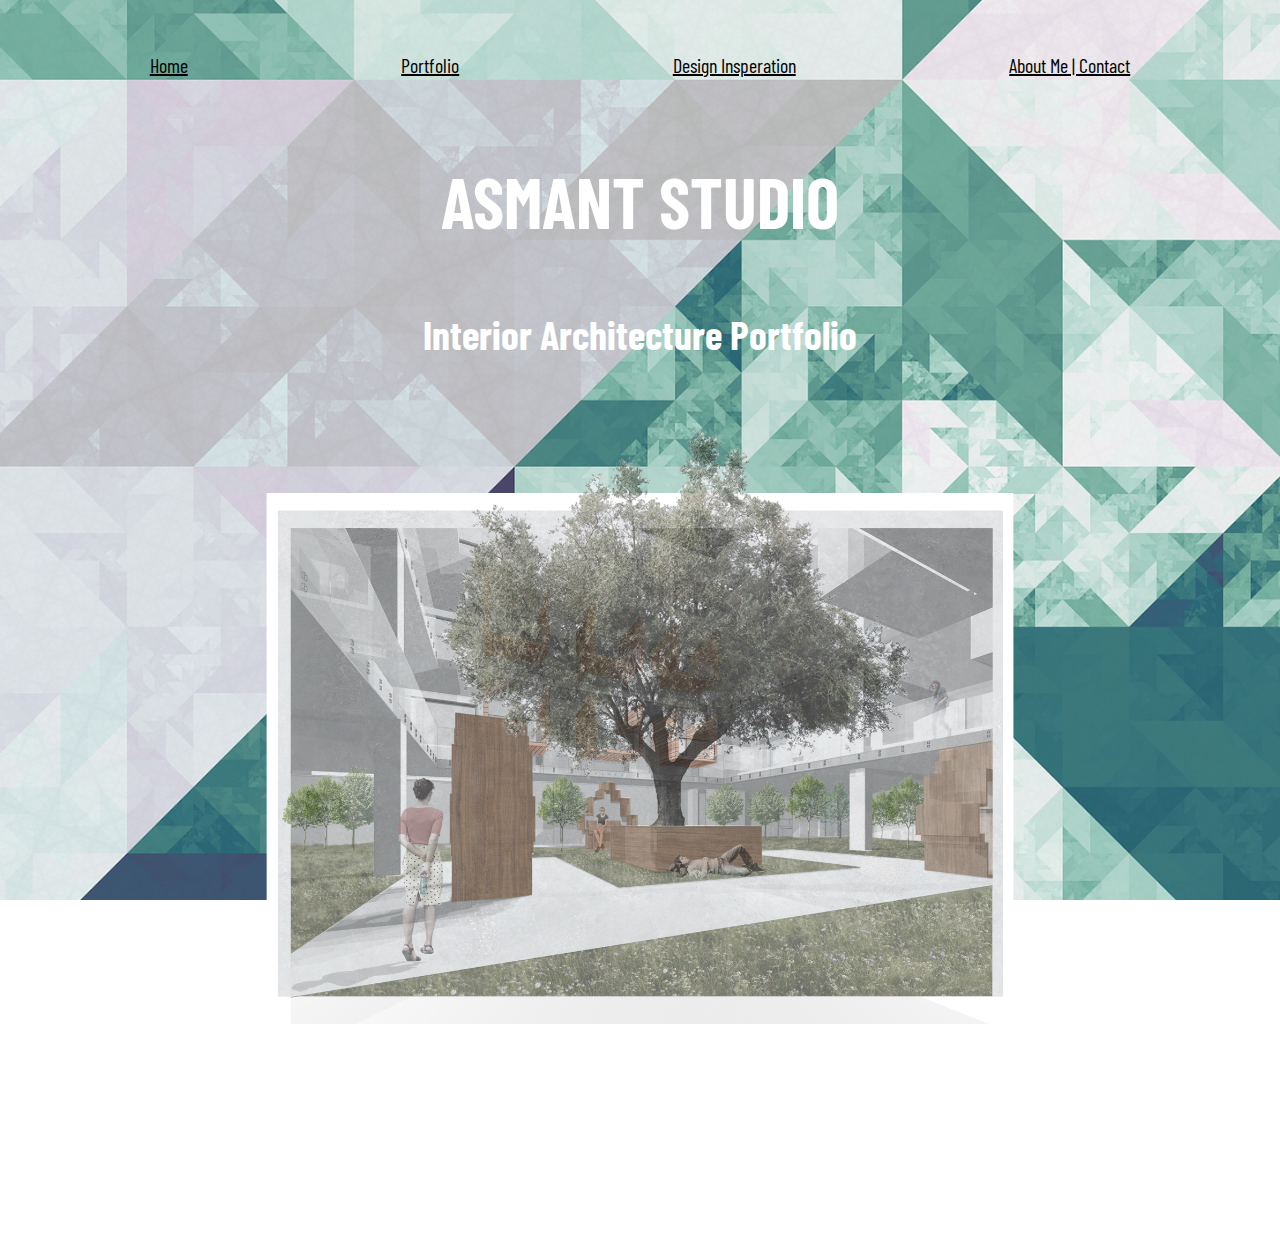
<file: index.html>
<!DOCTYPE html>
<html lang="en">
<head>
    <meta charset="UTF-8">
    <title>Asmant Studio</title>
    <link rel="stylesheet" type="text/css" href="main.css">
<style>

a:link {
  color: black;
}

a:visited {
  color:black;
}

a:hover {
  color: white;
}

a:active {
  color: white;
}

</style>

</style>
</head>
<body>
</head>
<body>
    
   
    <div class="header">
        <div class="box1"><a href="index.html">Home</a></div>
        <div class="box2"><a href="designwork.html">Portfolio</a></div>
        <div class="box3"><a href="designinspo.html">Design Insperation</a></div>
        <div class="box4"><a href="aboutme.html">About Me | Contact</a></div>
    </div>
    
    
<h1>ASMANT STUDIO</h1>

<h2>Interior Architecture Portfolio</h2>

<br>

<img class="maintree" src= "maintree.png" alt="Interior Visual">

<br>
<br>
<br>
<br>
<br>
<br>
<br>
<br>
<br>
<br>
<br>

</body>
</html>
</file>
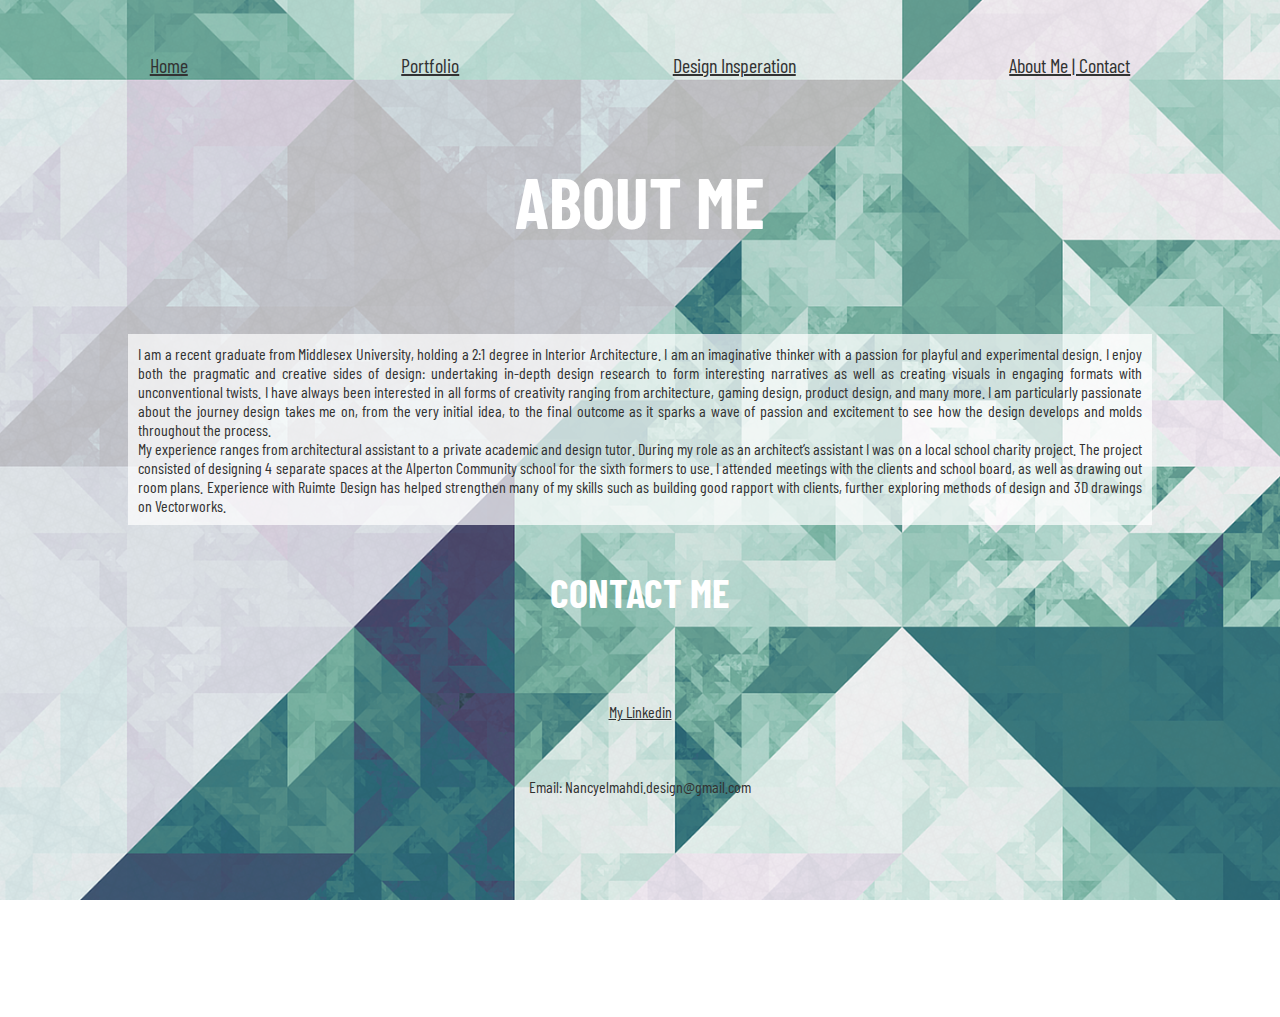
<file: aboutme.html>
<!DOCTYPE html>
<html lang="en">
<head>
    <meta charset="UTF-8">
     <title>Document</title>
     <link rel="stylesheet" type="text/css" href="main.css">

     <style>

        a:link {
          color: black;
        }
        
        a:visited {
          color:black;
        }
        
        a:hover {
          color: white;
        }
        
        a:active {
          color: white;
        }
        
        </style>

</head>
<body>
    
    <div class="header">
        <div class="box1"><a href="index.html">Home</a></div>
        <div class="box2"><a href="designwork.html">Portfolio</a></div>
        <div class="box3"><a href="designinspo.html">Design Insperation</a></div>
        <div class="box4"><a href="aboutme.html">About Me | Contact</a></div>
    </div>

    <h1>ABOUT ME</h1>
<br>

<p class = "introduction">
    I am a recent graduate from Middlesex University, holding a 2:1 degree in Interior Architecture. I am an imaginative thinker with a passion for playful and experimental design. I enjoy both the pragmatic and creative sides of design: undertaking in-depth design research to form interesting narratives as well as creating visuals in engaging formats with unconventional twists.  I have always been interested in all forms of creativity ranging from architecture, gaming design, product design, and many more. I am particularly passionate about the journey design takes me on, from the very initial idea, to the final outcome as it sparks a wave of passion and excitement to see how the design develops and molds throughout the process. 
    <br>
    My experience ranges from architectural assistant to a private academic and design tutor. During my role as an architect’s assistant I was on a local school charity project. The project consisted of designing 4 separate spaces at the Alperton Community school for the sixth formers to use. I attended meetings with the clients and school board, as well as drawing out room plans. Experience with Ruimte Design has helped strengthen many of my skills such as building good rapport with clients, further exploring methods of design and 3D drawings on Vectorworks. 

</p>

<h2> CONTACT ME</h2>

<br>
<head>
    

     <style>

        a:link {
            color:rgb(50, 50, 50);
        }
        
        a:visited {
            color:rgb(50, 50, 50);
        }
        
        a:hover {
          color: white;
        }
        
        a:active {
          color: white;
        }
        
        </style>

</head>
<body>

<div class="contact">
    <div class="box1"><a href="https://www.linkedin.com/in/nancy-el-mahdi-048aa51a2/" target ="profile">My Linkedin</a></div>

</div>

<p class="email">
    Email: Nancyelmahdi.design@gmail.com
</p>
<br>
<br>
<br>
<br>
<br>
<br>
<br>
<br>
<br>

</body>
</html>
</file>
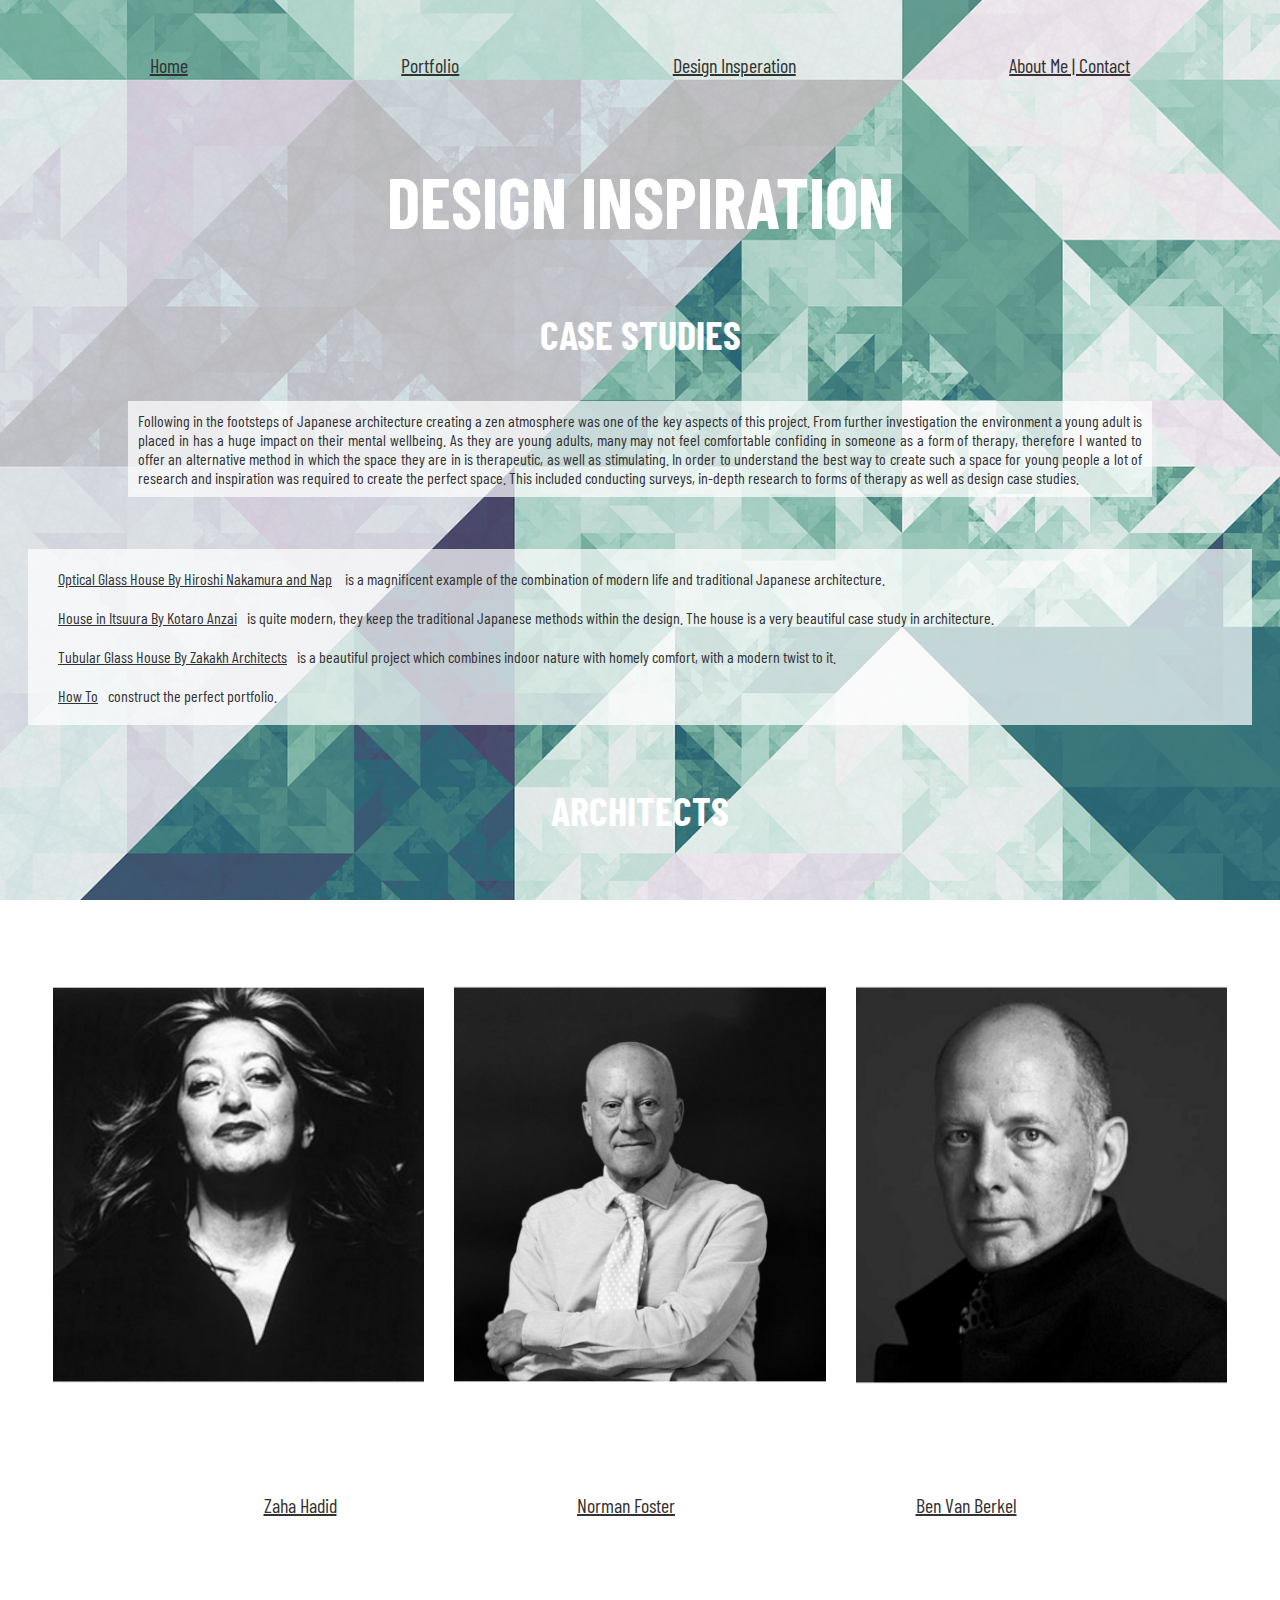
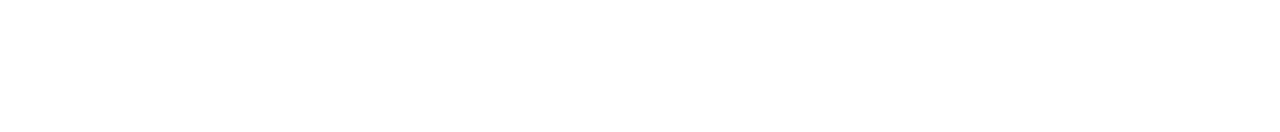
<file: designinspo.html>
<!DOCTYPE html>
<html lang="en">
<head>
    <meta charset="UTF-8">
    <title>Document</title>
    <link rel="stylesheet" type="text/css" href="main.css">

    <style>

        a:link {
          color: black;
        }
        
        a:visited {
          color:black;
        }
        
        a:hover {
          color: white;
        }
        
        a:active {
          color: white;
        }
        
        </style>

</head>
<body>
    
    <div class="header">
        <div class="box1"><a href="index.html">Home</a></div>
        <div class="box2"><a href="designwork.html">Portfolio</a></div>
        <div class="box3"><a href="designinspo.html">Design Insperation</a></div>
        <div class="box4"><a href="aboutme.html">About Me | Contact</a></div>
    </div>

<h1>DESIGN INSPIRATION</h1>

<h2>CASE STUDIES</h2>

<P class= "inspiration">
    Following in the footsteps of Japanese architecture creating a zen atmosphere was one of the key aspects of this project. From further investigation the environment a young adult is placed in has a huge impact on their mental wellbeing. As they are young adults, many may not feel comfortable confiding in someone as a form of therapy, therefore I wanted to offer an alternative method in which the space they are in is therapeutic, as well as stimulating. 
    In order to understand the best way to create such a space for young people a lot of research and inspiration was required to create the perfect space. This included conducting surveys, in-depth research to forms of therapy as well as design case studies. 
    

</P>


<br>
<head>
    

     <style>

        a:link {
            color:rgb(50, 50, 50);
        }
        
        a:visited {
            color:rgb(50, 50, 50);
        }
        
        a:hover {
          color: white;
        }
        
        a:active {
          color: white;
        }
        
        </style>

</head>
<body>

<br>
<div class="casestudy">
    <div class="case1"><a href = "https://www.dezeen.com/2013/01/27/optical-glass-house-by-hiroshi-nakamura-nap/" target= "Glass House">Optical Glass House By Hiroshi Nakamura and Nap</a> is a magnificent example of the combination of modern life and traditional Japanese architecture. </div>
    <div class="case2"><a href = "https://www.arch2o.com/house-itsuura-life-style-koubou/ " target= "Glass House"> House in Itsuura By Kotaro Anzai</a>is quite modern, they keep the traditional Japanese methods within the design. The house is a very beautiful case study in architecture. </div>
    <div class="case3"><a href = "https://www.woodz.co/journal/tubular-glass-house/" target= "Tubular Glass House"> Tubular Glass House By Zakakh Architects</a>is a beautiful project which combines indoor nature with homely comfort, with a modern twist to it.</div>
    <div class="case4"><a href = "https://www.youtube.com/watch?v=JU8HEsUMrW0" target= "portfolio video"> How To</a>construct the perfect portfolio.</div>
</div>



<br>





<h2>ARCHITECTS</h2>
<br>




<div class="row">
    <div class="architect">
      <img src= "zahahadid.png" alt="arch1" style="width:100%">
    </div>
    <div class="architect">
      <img src= "normanfoster.png" alt="arch2" style="width:100%">
    </div>
    <div class="architect">
      <img src= "van.png" alt="arch3" style="width:100%">
    </div>
  </div>

 
 
  <div class="pics">
    <div class="box1"><a href = "https://www.zaha-hadid.com/" target= "zaha"> Zaha Hadid</a></div>
    <div class="box2"><a href = "https://www.fosterandpartners.com/ " target= "norman"> Norman Foster</a></div>
    <div class="box3"><a href = "https://www.unstudio.com/ " target= "ben">Ben Van Berkel</a></div>
</div>
<br>
<br>
<br>
<br>
<br>
<br>
<br>
<br>
<br>
</body>
</html>
</file>
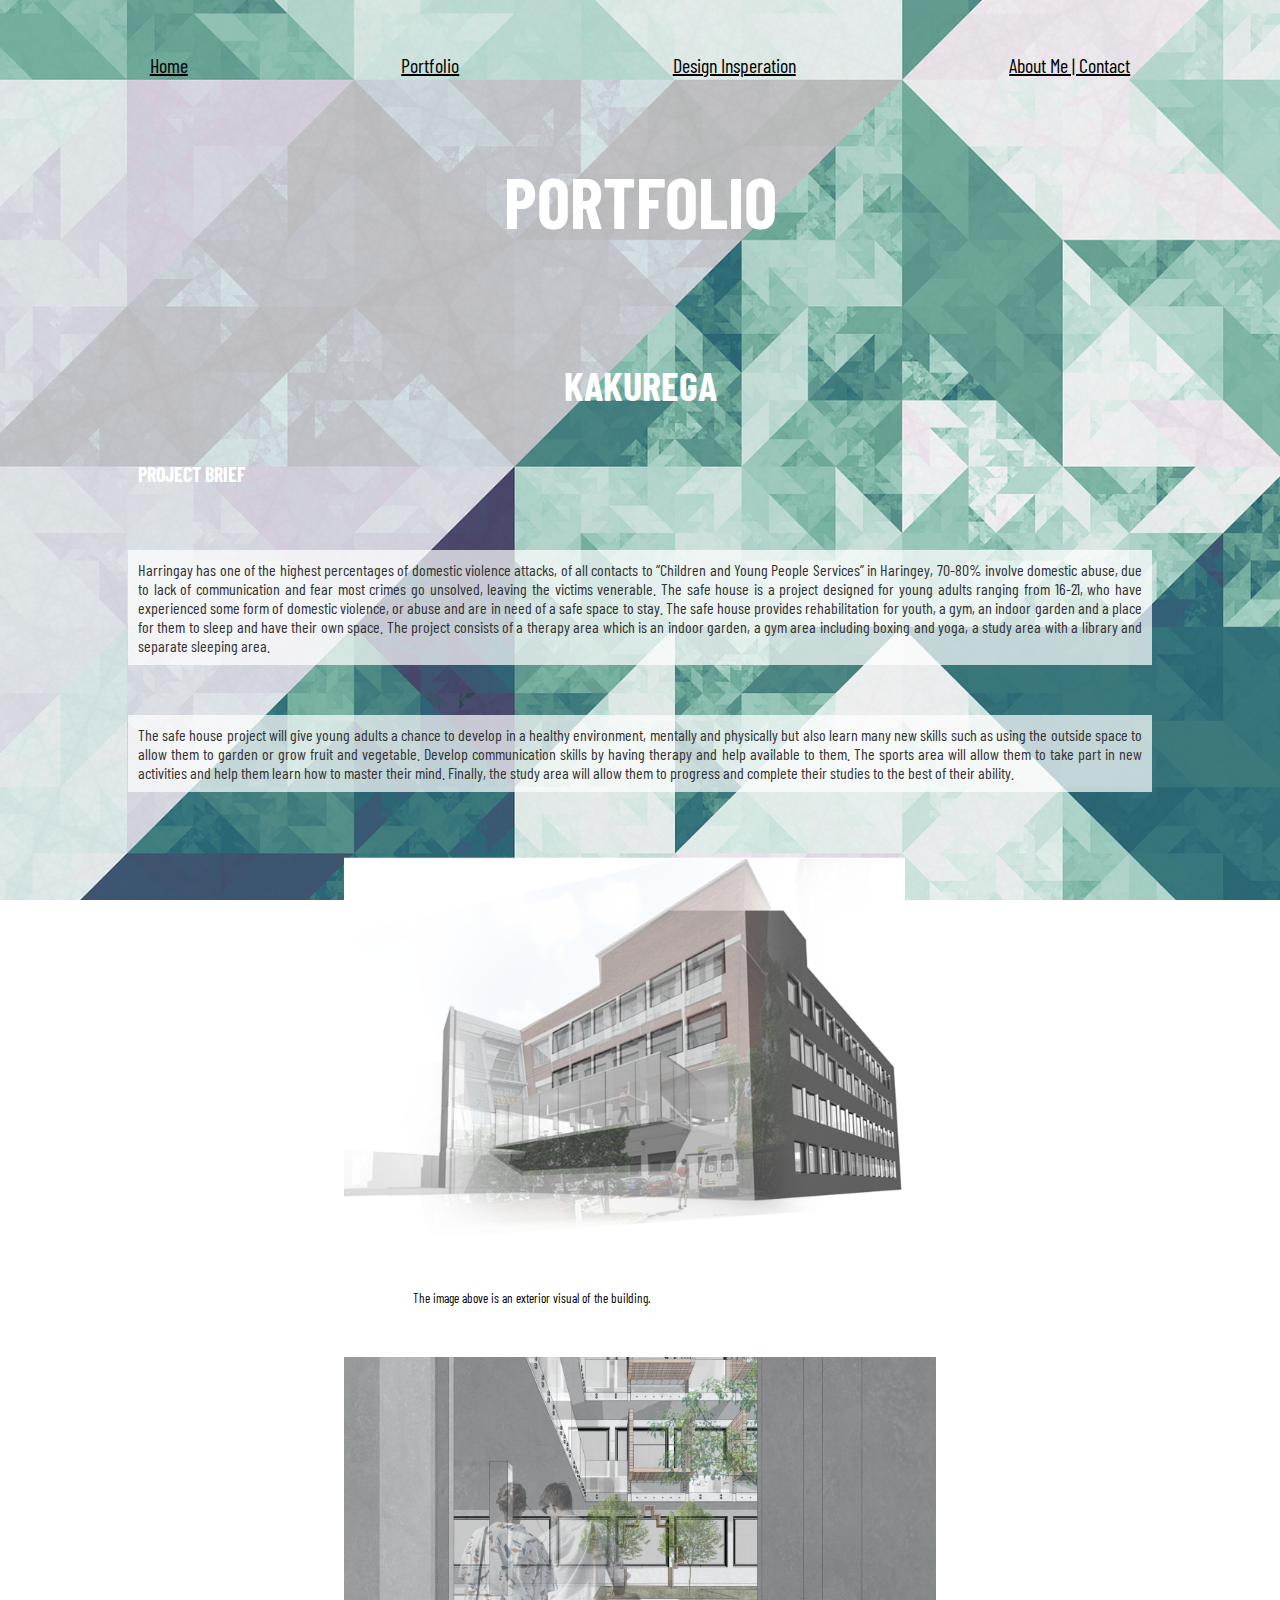
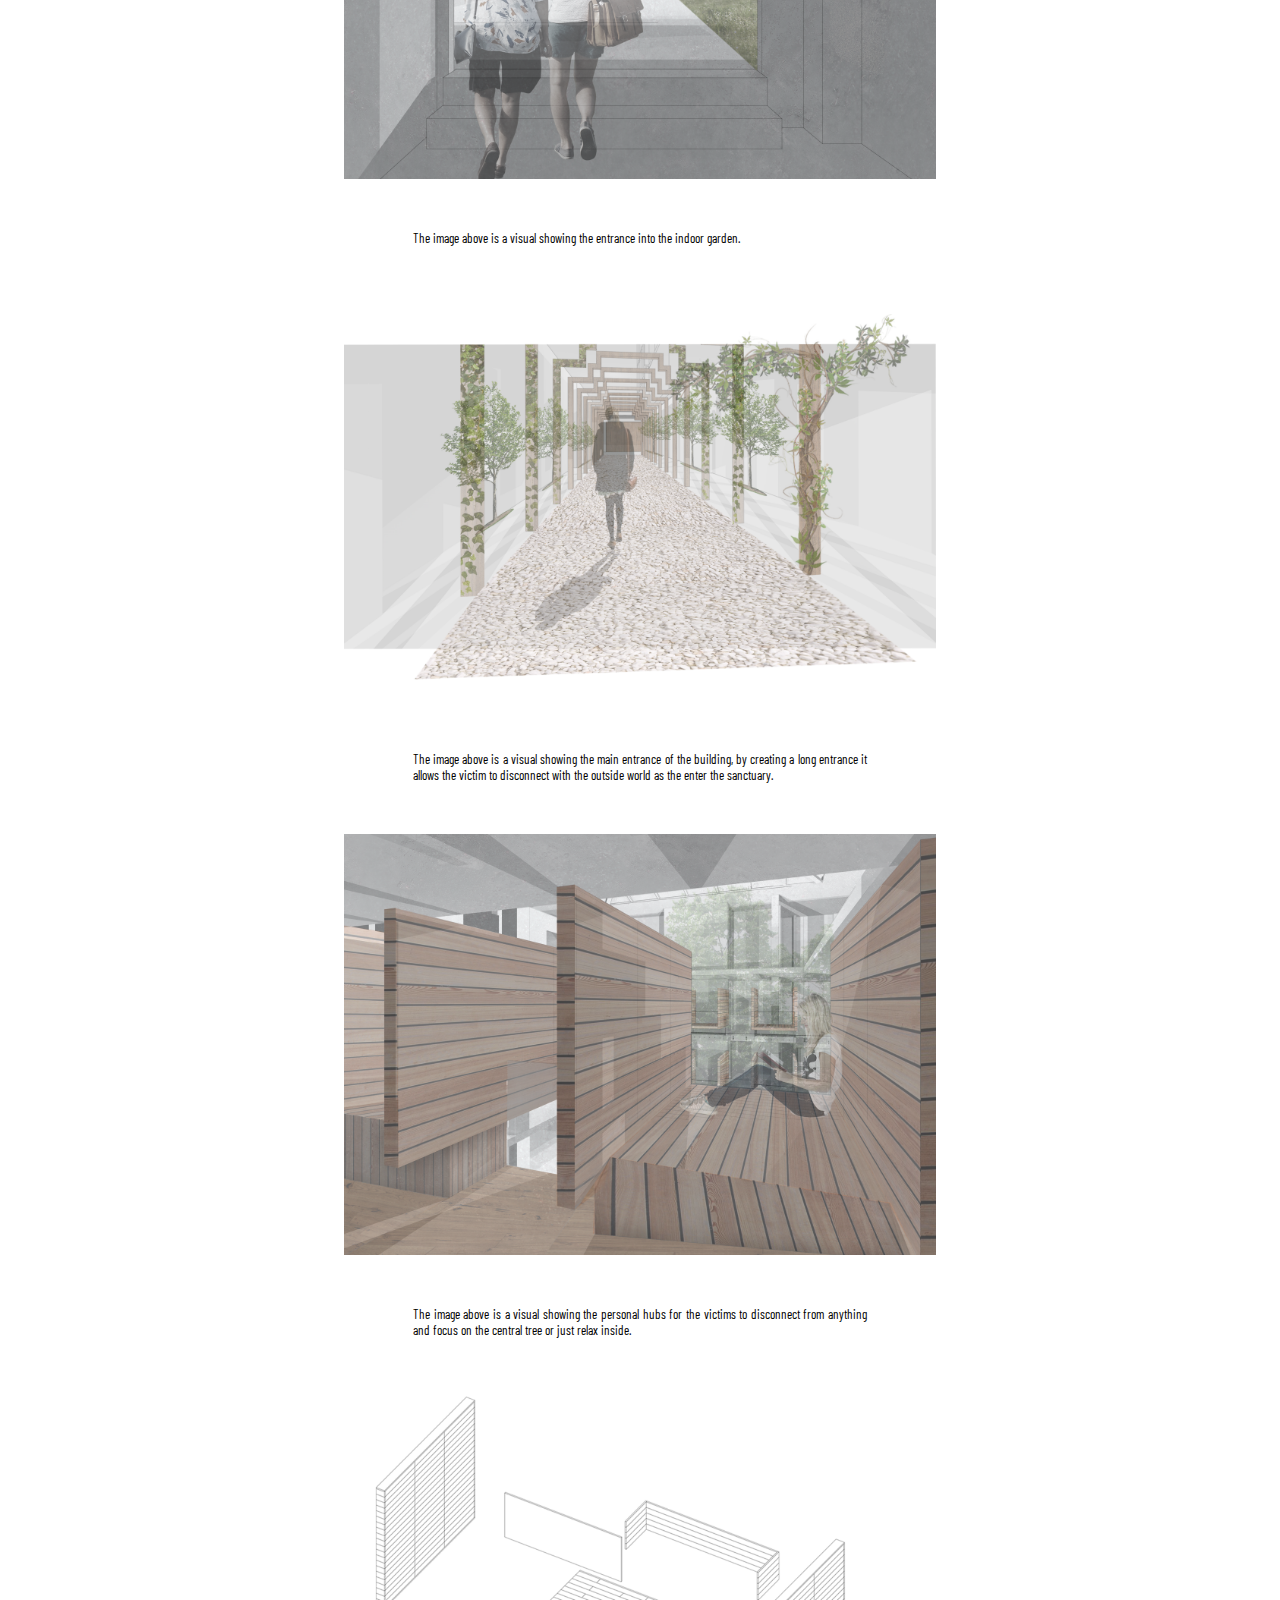
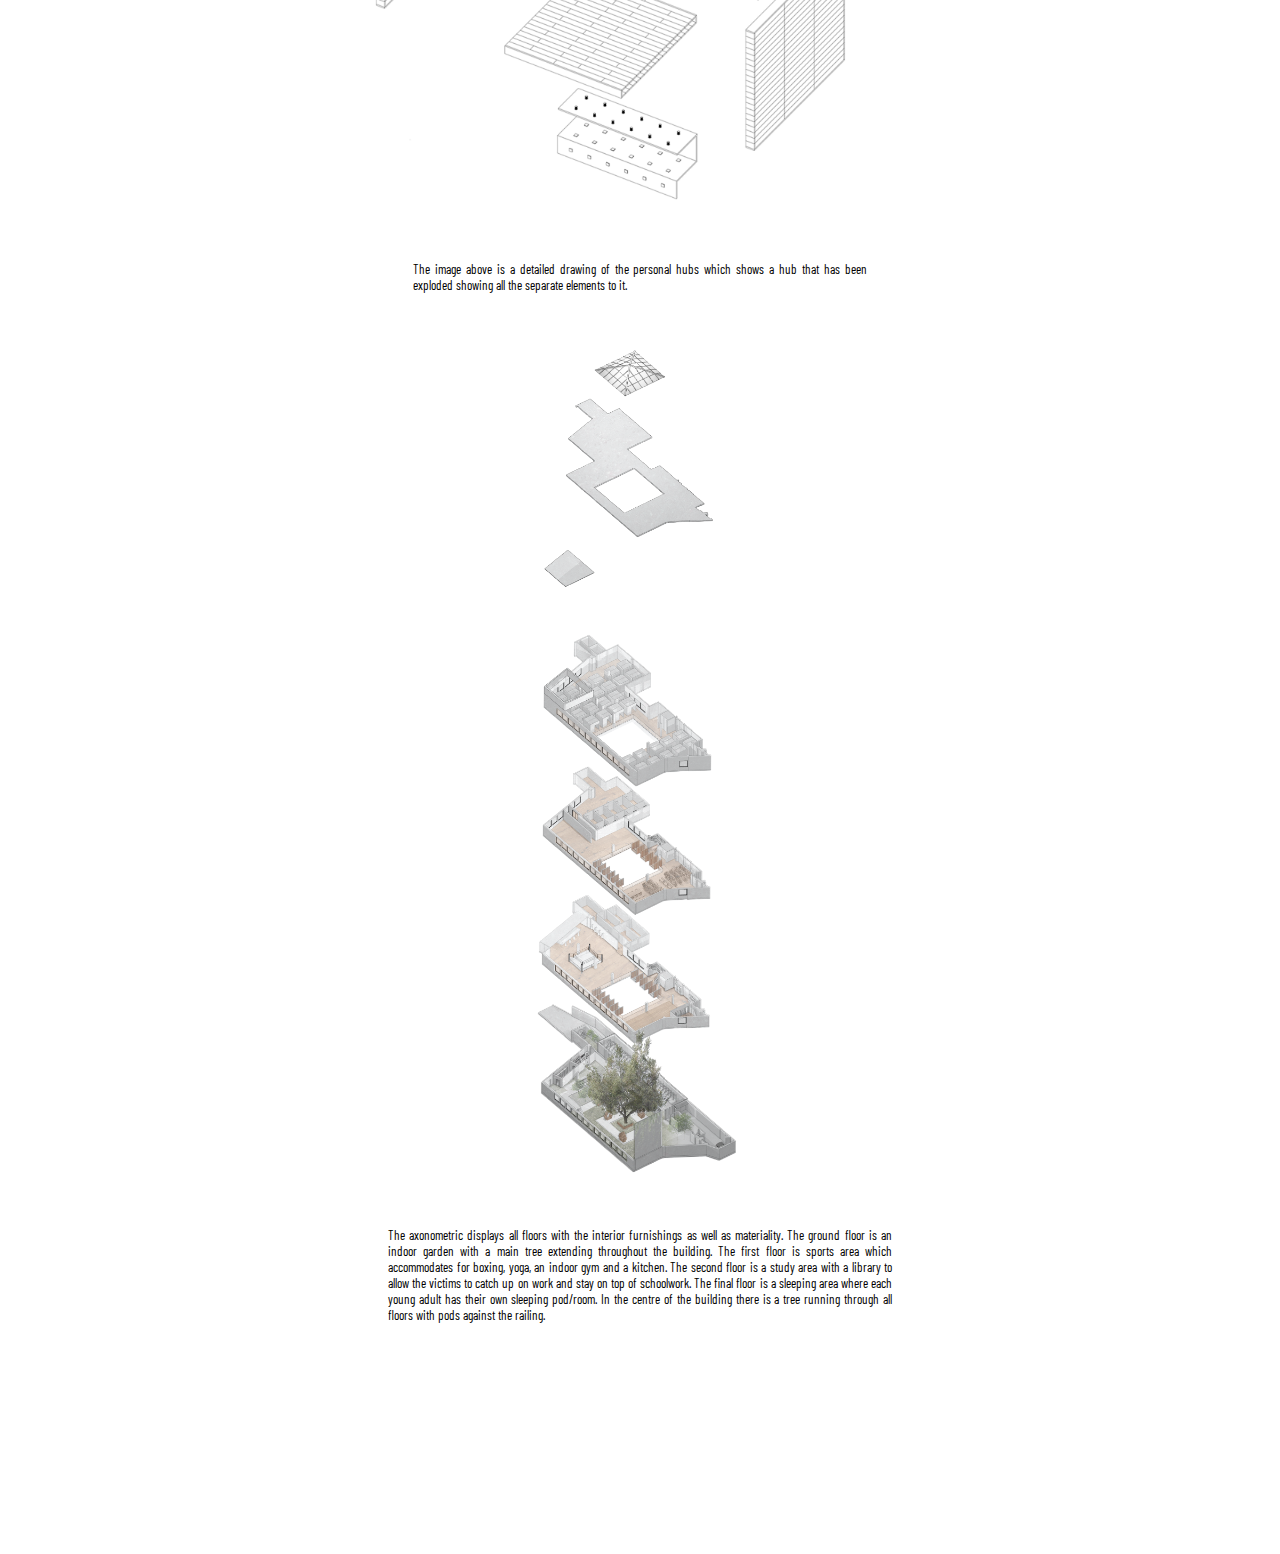
<file: designwork.html>
<!DOCTYPE html>
<html lang="en">
<head>
    <meta charset="UTF-8">
    <title>Document</title>
    <link rel="stylesheet" type="text/css" href="main.css">

    <style>

        a:link {
          color: black;
        }
        
        a:visited {
          color:black;
        }
        
        a:hover {
          color: white;
        }
        
        a:active {
          color: white;
        }
        
        </style>

</head>
<body>
    
    <div class="header">
        <div class="box1"><a href="index.html">Home</a></div>
        <div class="box2"><a href="designwork.html">Portfolio</a></div>
        <div class="box3"><a href="designinspo.html">Design Insperation</a></div>
        <div class="box4"><a href="aboutme.html">About Me | Contact</a></div>
    </div>


    <h1>PORTFOLIO</h1>
    <br>
 
    <h2>KAKUREGA</h2>

    <h3>PROJECT BRIEF</h3>
    <br>

    <p class= "harringay">
        Harringay has one of the highest percentages of domestic violence attacks, of all contacts to “Children and Young People Services” in Haringey, 70-80% involve domestic abuse, due to lack of communication and fear most crimes go unsolved, leaving the victims venerable. The safe house is a project designed for young adults ranging from 16-21, who have experienced some form of domestic violence, or abuse and are in need of a safe space to stay. The safe house provides rehabilitation for youth, a gym, an indoor garden and a place for them to sleep and have their own space. The project consists of a therapy area which is an indoor garden, a gym area including boxing and yoga, a study area with a library and separate sleeping area. 
    </p>

    <br>

    <p class="safehouse">
        The safe house project will give young adults a chance to develop in a healthy environment, mentally and physically but also learn many new skills such as using the outside space to allow them to garden or grow fruit and vegetable. Develop communication skills by having therapy and help available to them. The sports area will allow them to take part in new activities and help them learn how to master their mind. Finally, the study area will allow them to progress and complete their studies to the best of their ability. 
    </p>

    <img class="outsideview" src= "exterior.png" alt="Exterior Visual1">

    <br>
    <p class="exteriorvisual"> 
        The image above is an exterior visual of the building. 
    </p>
  
    <br>
    <img class="mainentrance" src= "stairway.png" alt="Entering Space">
    <br>
    
    <p class="staircase"> 
        The image above is a visual showing the entrance into the indoor garden.
    </p>
   
    <img class="walkway" src= "entrance1.png" alt="Interior Visual1">

    <br>
    <p class="walkwayvisual"> 
        The image above is a visual showing the main entrance of the building, by creating a long entrance it allows the victim to disconnect with the outside world as the enter the sanctuary.
    </p>
  
    <br>

    <img class="reading" src= "seating.png" alt="Hub Area">

    <br>
    <p class="seating"> 
        The image above is a visual showing the personal hubs for the victims to disconnect from anything and focus on the central tree or just relax inside. 
    </p>
  
    <br>

    <img class="boxdetail" src= "detail.png" alt="detail breakdown">

    <br>
    <p class="detaildrawing"> 
        The image above is a detailed drawing of the personal hubs which shows a hub that has been exploded showing all the separate elements to it. 
    </p>
    <br>

    <img class="axonometric" src= "axo.png" alt="Axo Drawing">

    <br>
    <p class="allfloors"> 
        The axonometric displays all floors with the interior furnishings as well as materiality. The ground floor is an indoor garden with a main tree extending throughout the building. The first floor is sports area which accommodates for boxing, yoga, an indoor gym and a kitchen. The second floor is a study area with a library to allow the victims to catch up on work and stay on top of schoolwork. The final floor is a sleeping area where each young adult has their own sleeping pod/room. In the centre of the building there is a tree running through all floors with pods against the railing.
    </p>
    <br>
    <br>
<br>
<br>
<br>
<br>
<br>
<br>
<br>
<br>


</body>
</html>
</file>
<file: main.css>
@import url('https://fonts.googleapis.com/css2?family=Barlow+Condensed&display=swap');

* {
    box-sizing: border-box;
     padding: 10px;
}

* .header {
    font-size: 20px;
    font-family:'Barlow Condensed', sans-serif;
    text-align: center;
    padding:15px;
    display: flex;
    justify-content: flex-start;
    justify-content: space-around;
    flex-direction: row;
    color:white;
}

h1 {
    font-size: 70px;
    color:white;
    font-family: 'Barlow Condensed', sans-serif;
    text-align: center;
}

h2{
    font-size:40px;
    color:white;
    font-family:'Barlow Condensed', sans-serif;
    text-align: center;
}

html {
    background-image: url("background.png");
    background-size: cover;
    background-repeat: no-repeat; 
    background-attachment: fixed;    
}



/*initial visual*/

img.maintree {
    display: block;
    margin-left: auto;
    margin-right: auto;
    width: 70%;
 
}




/*PORTFOLIO PAGE*/

h3{
    font-size:20px;
    color:white;
    font-family:'Barlow Condensed', sans-serif;
    margin-left: 100px;
    margin-right: 100px;
}

.harringay {
    background-color : rgb(255, 255, 255, 0.7);
    margin-left: 100px;
    margin-right: 100px;
    color:rgb(50, 50, 50);
    text-align: center;
    text-align: justify;
    font-family:'Barlow Condensed', sans-serif;

}

.safehouse {
    background-color : rgb(255, 255, 255, 0.7);
    margin-left: 100px;
    margin-right: 100px;
    color:rgb(50, 50, 50);
    text-align: center;
    text-align: justify;
    font-family:'Barlow Condensed', sans-serif;
}
/*exterior*/ 

img.outsideview {
    display: block;
    margin-left: auto;
    margin-right: auto;
    width: 50%;
 
}

.exteriorvisual {
    background-color : rgb(255, 255, 255, 0.5);
    margin-left: 375px;
    margin-right: 375px;
    text-align: center;
    text-align: justify;
    font-size: 13px;
    font-family:'Barlow Condensed', sans-serif;
}

/*staircase entrance*/

img.mainentrance {
    display: block;
    margin-left: auto;
    margin-right: auto;
    width: 50%;
 
}

.staircase {
    background-color : rgb(255, 255, 255, 0.5);
    margin-left: 375px;
    margin-right: 375px;
    text-align: center;
    text-align: justify;
    font-size: 13px;
    font-family:'Barlow Condensed', sans-serif;
}

/*interior*/

img.walkway {
    display: block;
    margin-left: auto;
    margin-right: auto;
    width: 50%;
 
}

.walkwayvisual {
    background-color : rgb(255, 255, 255, 0.5);
    margin-left: 375px;
    margin-right: 375px;
    text-align: center;
    text-align: justify;
    font-size: 13px;
    font-family:'Barlow Condensed', sans-serif;

}

/*hub*/

img.reading {
    display: block;
    margin-left: auto;
    margin-right: auto;
    width: 50%;
}

.seating {
    background-color : rgb(255, 255, 255, 0.5);
    margin-left: 375px;
    margin-right: 375px;
    text-align: center;
    text-align: justify;
    font-size: 13px;
    font-family:'Barlow Condensed', sans-serif;
}


/*hub detail*/

img.boxdetail {
    display: block;
    margin-left: auto;
    margin-right: auto;
    width: 50%;
}

.detaildrawing {
    background-color : rgb(255, 255, 255, 0.5);
    margin-left: 375px;
    margin-right: 375px;
    text-align: center;
    text-align: justify;
    font-size: 13px;
    font-family:'Barlow Condensed', sans-serif;
}


/*Axo*/

img.axonometric {
    display: block;
    margin-left: auto;
    margin-right: auto;
    width: 50%;
}

.allfloors {
    background-color : rgb(255, 255, 255, 0.5);
    margin-left: 350px;
    margin-right: 350px;
    text-align: center;
    text-align: justify;
    font-size: 13px;
    font-family:'Barlow Condensed', sans-serif;
}




/*DESIGN INSPO PAGE*/

.inspiration {
    background-color : rgb(255, 255, 255, 0.7);
    margin-left: 100px;
    margin-right: 100px;
    color:rgb(50, 50, 50);
    text-align: center;
    text-align: justify;
    font-family:'Barlow Condensed', sans-serif;
}

.casestudy {
    background-color : rgb(255, 255, 255, 0.7);
    text-align: justify;
    font-family:'Barlow Condensed', sans-serif;
    color:rgb(50, 50, 50);
}


.architect {
    float: left;
    width: 33.33%;
    padding: 5px;
    margin-left: auto;
    margin-right: auto;
  }


  .pics {
    font-size: 20px;
    font-family:'Barlow Condensed', sans-serif;
    text-align: center;
    padding:15px;
    display: flex;
    justify-content: flex-start;
    justify-content: space-evenly;
    flex-direction: row;
    color:white;
}


/*ABOUT ME | CONTACT PAGE*/

/*intro paragraph*/ 

.introduction {
    background-color : rgb(255, 255, 255, 0.7);
    margin-left: 100px;
    margin-right: 100px;
    color:rgb(50, 50, 50);
    text-align: center;
    text-align: justify;
    font-family:'Barlow Condensed', sans-serif;
}

.contact {
    font-family:'Barlow Condensed', sans-serif;
    text-align: center;
    padding:15px;
    display: flex;
    justify-content: flex-start;
    justify-content: space-around;
    flex-direction: row;
    color:rgb(50, 50, 50);
    color:white;
}


.email {
    font-family:'Barlow Condensed', sans-serif;
    text-align: center;
    padding:15px;
    display: flex;
    justify-content: flex-start;
    justify-content: space-around;
    flex-direction: row;
    color:rgb(50, 50, 50);
}
</file>
